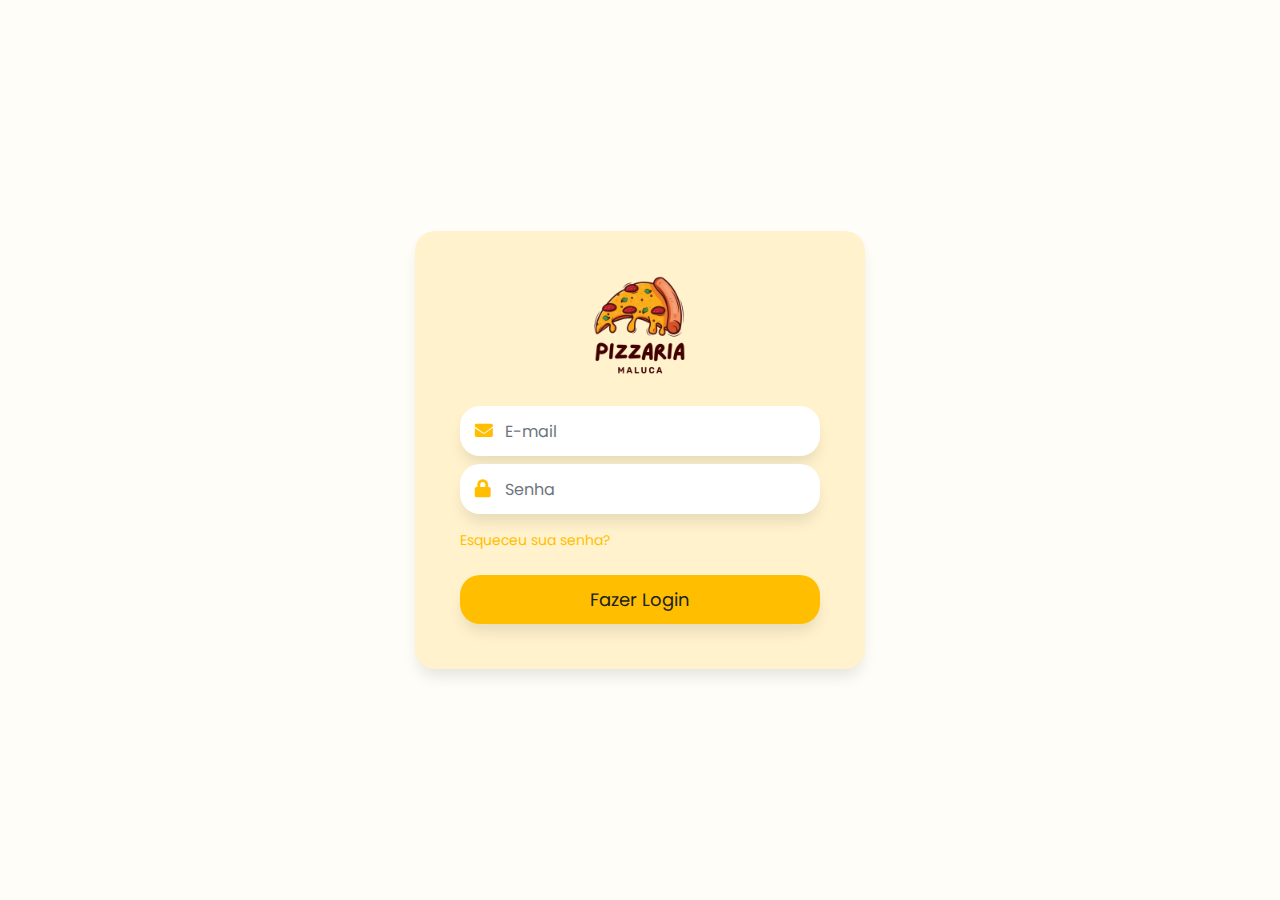
<file: client/painel/login.html>
<!DOCTYPE html>
<html lang="pt-br">
<head>
    <meta charset="UTF-8">
    <meta name="viewport" content="width=device-width, initial-scale=1.0">
    <title>Painel - Panel Pro</title>

    <link rel="stylesheet" href="../css/bootstrap.min.css" />
    <link rel="stylesheet" href="../css/fontawesome.css" />
    <link rel="stylesheet" href="../css/animate.css" />
    <link rel="stylesheet" href="../css/main.css" />
    <link rel="stylesheet" href="./css/painel.css" />
    <link rel="shortcut icon" href="../img/logo-primary-full.png" />

</head>
<body>

    <div class="container-mensagens" id="container-mensagens">

    </div>

    <section class="login">

        <div class="card card-login">

            <img src="../img/logo.png" width="100" />

            <div class="form-group mb-2">
                <span class="icon-form">
                    <i class="fas fa-envelope"></i>
                </span>
                <input id="txtEmailLogin" type="email" class="form-control" placeholder="E-mail" />
            </div>

            <div class="form-group mb-3">
                <span class="icon-form">
                    <i class="fas fa-lock"></i>
                </span>
                <input id="txtSenhaLogin" type="password" class="form-control" placeholder="Senha" />
            </div>

            <a href="#" class="link">
                Esqueceu sua senha?
            </a>

            <a id="btnLogin" href="#" class="btn btn-yellow btn-login mt-4">
                Fazer Login
            </a>

        </div>

    </section>


    <script type="text/javascript" src="../js/bootstrap.bundle.min.js"></script>
    <script type="text/javascript" src="../js/app.js"></script>
    <script type="text/javascript" src="./js/login.js"></script>
    
</body>
</html>
</file>
<file: client/css/main.css>
@font-face {
    font-family: 'PoppinsMedium';
    src: url('../fonts/Poppins-Medium.otf');
}

@font-face {
    font-family: 'PoppinsRegular';
    src: url('../fonts/Poppins-Regular.otf');
}

:root {
    --color-background: #fffdf7;
    --color-black: #212121;
    --color-text: #4f4f4f;
    --color-text-out: #90908e;
    --color-primary: #ffbf00;
    --color-primary-out: #ffda6f;
    --color-secondary: #fff2cc;
    --color-white: #ffffff;
    --color-red: #e74c3c;
    --color-green: #2ecc71;
    --color-separate: #cccccc;
    --color-input-out: #ececec;
    --box-shadow: 0px 10px 15px -3px rgba(0, 0, 0, 0.1);
}

html, body {
    font-family: 'PoppinsRegular', 'Rubik', sans-serif;
    background-color: var(--color-background);
    color: var(--color-text);
    font-size: 16px;
}

b {
    font-family: 'PoppinsMedium', 'Rubik', sans-serif;
}

.hidden {
    display: none!important;
}

.loader-full {
    position: fixed;
    left: 0;
    right: 0;
    top: 0;
    bottom: 0;
    z-index: 9999;
    background-color: rgb(255 253 247 / 95%);
    display: flex;
    justify-content: center;
    align-items: center;
}

.pr-0 {
    padding-right: 0px!important;
}

.bg-top {
    position: absolute;
    top: 0px;
    left: 0px;
    right: 0px;
    height: 110px;
    background-color: var(--color-secondary);
}

.container-mensagens {
    position: fixed;
    right: 20px;
    top: 20px;
    z-index: 9999;
}

.toast {
    opacity: 1!important;
    width: auto;
    color: var(--color-white);
    padding: 10px 25px;
    font-size: 16px;
    border-radius: 15px;
    margin-bottom: 10px;
}

.toast.red {
    background-color: var(--color-red);
}

.toast.green {
    background-color: var(--color-green);
}

.width-fix {
    width: calc(100% - 20px);
    max-width: 800px;
    margin: 0px auto;
}

.card {
    border-radius: 20px;
    padding: 15px 20px;
    font-size: 20px;
    box-shadow: var(--box-shadow) !important;
    border: none !important;
}

.container-img {
    width: 60px;
    height: 60px;
    background-position: center;
    background-repeat: no-repeat;
    margin-right: 20px;
    border-radius: 20px;
}

.infos {
    flex: 1;
    display: flex;
    flex-direction: column;
    justify-content: center;
}

.infos h1 {
    font-size: 18px;
    margin-bottom: 5px;
    color: var(--color-black);
}

.infos-sub {
    display: flex;
    justify-content: space-between;
    align-items: center;
}

.status-open {
    font-size: 14px;
    margin-bottom: 0px;
    color: var(--color-green);
}

.status-open.closed {
    color: var(--color-red);
}

.link {
    text-decoration: none !important;
    font-size: 14px;
    color: var(--color-primary) !important;
}

section.categoria {
    position: sticky;
    top: 0;
    left: 0;
    z-index: 100;
    background: var(--color-background);
    width: 100%;
    padding-top: 15px;
}

.container-menu {
    margin-bottom: 30px;
    overflow-x: auto;
    overflow-y: hidden;
    display: flex;
    padding-bottom: 5px;
    padding-top: 5px;
    padding-left: 10px;
}

.item-categoria {
    flex: none;
}

.btn-white {
    color: var(--color-black);
    background-color: var(--color-white);
    border-radius: 20px;
    padding: 15px 25px;
    font-size: 20px;
    box-shadow: var(--box-shadow);
}

.btn-yellow {
    border: none!important;
    background-color: var(--color-primary);
    color: var(--color-black)!important;
    border-radius: 20px;
    padding: 15px 25px;
    font-size: 20px;
    box-shadow: var(--box-shadow);
}

.btn-red {
    border: none!important;
    background-color: var(--color-red);
    color: var(--color-white)!important;
    border-radius: 20px;
    padding: 15px 25px;
    font-size: 20px;
    box-shadow: var(--box-shadow);
}

.btn-sm {
   padding: 8px 13px;
   border-radius: 15px;
   font-size: 16px;
}

.btn-white:hover, .btn-white.active {
    background-color: var(--color-primary);
}

.title-categoria {
    color: var(--color-black);
    margin-left: 5px;
}

.container-group .card {
    padding: 15px;
    cursor: pointer;
}

.container-img-produto {
    width: 100px;
    height: 100px;
    background-repeat: no-repeat;
    background-position: center;
    background-color: var(--color-secondary);
    border-radius: 15px;
    margin-right: 20px;
    flex: none;
}

.infos-produto {
    display: flex;
    flex-direction: column;
    justify-content: center;
}

.infos-produto .name {
    font-size: 18px;
    color: var(--color-black);
    margin-bottom: 0px;
}

.infos-produto .description {
    font-size: 14px;
    color: var(--color-text);
    margin-bottom: 5px;
}

.infos-produto .price {
    font-size: 16px;
    color: var(--color-primary);
    margin-bottom: 0px;
}

.menu-bottom {
    position: fixed;
    right: 0;
    left: 0;
    bottom: 10px;
    width: calc(100% - 20px);
    max-width: 800px;
    margin: 0 auto;
    border-radius: 50px;
    padding: 5px;
    font-size: 20px;
    box-shadow: var(--box-shadow);
    background-color: var(--color-secondary);
    border: 1px solid #ffe28c;
    display: flex;
    justify-content: space-around;
    align-items: center;
}

.menu-bottom-item {
    text-decoration: none!important;
    color: var(--color-text-out) !important;
    font-size: 14px;
    flex: 1;
    text-align: center;
    padding: 12px 15px;
}

.menu-bottom-item.active {
    color: var(--color-black)!important;
    font-weight: bold;
    box-shadow: var(--box-shadow);
    background-color: var(--color-primary);
    border-radius: 50px;
}

.badge-total-carrinho {
    width: 21px;
    height: 21px;
    background-color: var(--color-primary);
    color: var(--color-black);
    border-radius: 50px;
    font-size: 12px;
    font-weight: bold;
    display: inline-block;
    position: relative;
    padding-top: 2px;
    margin-right: 2px;
}

.menu-bottom.disabled {
    justify-content: center;
    padding: 15px;
    font-size: 18px;
}

/* Detalhes do produto */

.bg-top.details {
    height: 410px;
}

.container-voltar {
    width: 30px;
    height: 30px;
    display: flex;
    justify-content: center;
    align-items: center;
    text-decoration: none!important;
    font-size: 18px;
    color: var(--color-black)!important;
}

.container-imagem-produto {
    height: 240px;
    width: 100%;
    background-position: center;
    background-repeat: no-repeat;
    position: relative;
    border-radius: 20px;
    margin: 0 auto;
    margin-bottom: 10px;
}

.sub-title-categoria {
    color: var(--color-text);
    margin-left: 5px;
    font-size: 14px;
}

.card-opcionais {
    display: flex;
    flex-direction: row;
}

.infos-produto-opcional {
    flex: 1;
    display: flex;
    justify-content: space-between;
    font-size: 14px;
    align-items: center;
}

.infos-produto-opcional .name, .infos-produto-opcional .price {
    color: var(--color-black);
}

.opcionais .badge {
    float: right;
    background-color: var(--color-secondary);
    padding: 7px 12px;
    border-radius: 50px;
    color: var(--color-black);
    margin-top: 5px;
}

.checks {
    margin-left: 10px;
}

.container-check {
    display: block;
    position: relative;
    padding-left: 25px;
    margin-bottom: 12px;
    cursor: pointer;
    font-size: 22px;
    user-select: none;
    -webkit-user-select: none;
    -moz-user-select: none;
}

.container-check input {
    position: absolute;
    opacity: 0;
    cursor: pointer;
    height: 0;
    width: 0;
}

.checkmark {
    position: absolute;
    top: -2px;
    left: 0;
    height: 25px;
    width: 25px;
    border-radius: 50px;
    background-color: var(--color-input-out);
}

.container-check:hover input~.checkmark {
    background-color: var(--color-text-out);
}

.container-check input:checked~.checkmark {
    background-color: var(--color-primary);
}

.checkmark::after {
    content: "";
    position: absolute;
    display: none;
}

.container-check input:checked~.checkmark::after {
    display: block;
}

.container-check .checkmark::after {
    left: 9px;
    top: 7px;
    width: 6px;
    height: 10px;
    border: solid var(--color-white);
    transform: rotate(45deg);
    -webkit-transform: rotate(45deg);
    -ms-transform: rotate(45deg);
    border-width: 0 3px 3px 0;
}

.form-control {
    background-color: var(--color-white);
    color: var(--color-black)!important;
    border-radius: 20px;
    padding: 15px 25px;
    font-size: 16px;
    box-shadow: var(--box-shadow)!important;
    border: none!important;
    height: 50px;
}

textarea {
    height: 150px!important;
}

.menu-bottom.details {
    justify-content: space-between;
    padding: 8px 15px;
}

.add-carrinho {
    display: flex;
    text-align: center;
    height: 30px;
    justify-content: center;
    align-items: center;
}

.btn-menos, .btn-mais {
    color: var(--color-black);
    padding: 8px 12px;
    border-radius: 10px;
    font-size: 14px;
    cursor: pointer;
    background: var(--color-primary-out);
}

.add-numero-itens {
    color: var(--color-black);
    padding: 2px 15px;
    font-size: 18px;
}

/* Sobre a empresa */

.bg-top.sobre {
    height: 180px;
}

.title-sobre {
    margin-bottom: 20px!important;
    margin-top: 5px;
    margin-right: 100px;
}

.sobre {
    font-size: 14px;
    color: var(--color-text);
}

.container-img-sobre {
    position: absolute;
    right: 20px;
    margin-top: -50px;
    width: 90px;
    height: 90px;
    background-repeat: no-repeat;
    background-position: center;
    background-color: var(--color-white);
    border-radius: 15px;
    box-shadow: var(--box-shadow)!important;
}

.normal-text {
    font-size: 14px;
    color: var(--color-text);
}

.normal-text b {
    color: var(--color-black);
}

.btn-full {
    font-weight: bold;
    position: fixed;
    right: 0;
    left: 0;
    bottom: 10px;
    width: calc(100% - 20px);
    max-width: 800px;
    margin: 0 auto;
    border-radius: 20px;
    padding: 15px 25px;
    font-size: 18px;
    box-shadow: var(--box-shadow)!important;
    border: 1px solid #ffe28c;
    display: flex;
    justify-content: space-between;
    align-items: center;
}

.btn-full.voltar {
    justify-content: center;
}

/* Carrinho */

.bg-top.pedido {
    height: 180px;
}

.container-detalhes {
    display: flex;
}

.carrinho .detalhes-produto {
    flex: 1;
    display: flex;
    flex-direction: column;
    justify-content: center;
}

.carrinho .infos-produto {
    flex: 1;
    flex-direction: row;
    justify-content: space-between;
}

.carrinho .infos-produto .name {
    font-size: 16px;
}

.carrinho .infos-produto .price {
    font-size: 14px;
    color: var(--color-black);
}

.carrinho .infos-produto .name-opcional,
.carrinho .infos-produto .price-opcional,
.carrinho .infos-produto .obs-opcional {
    font-size: 14px;
    color: var(--color-text);
    margin-left: 10px;
}

.carrinho .infos-produto .obs-opcional {
    margin-right: 75px;
}

.detalhes-produto-edit {
    font-size: 14px;
    padding-left: 10px;
    padding-right: 10px;
    color: var(--color-primary);
    cursor: pointer;
}

.carrinho .infos-produto .name-total {
    font-size: 18px;
    color: var(--color-black);
}

.carrinho .infos-produto .price-total {
    font-size: 18px;
    color: var(--color-primary);
}

.card-select {
    border: 2px dashed var(--color-primary)!important;
    cursor: pointer;
}

.color-primary {
    color: var(--color-primary);
}

.color-green {
    color: var(--color-green)!important;
}

.card-address {
    cursor: pointer;
    display: flex;
    flex-direction: row;
    justify-content: center;
    align-items: center;
}

.img-icon-details {
    width: 50px;
    height: 50px;
    background-color: var(--color-secondary);
    color: var(--color-black);
    font-size: 22px;
    border-radius: 11px;
    display: flex;
    justify-content: center;
    align-items: center;
}

.card-address .infos {
    padding-left: 15px;
    padding-right: 15px;
    font-size: 14px;
}

.card-address .infos .name {
    color: var(--color-black);
}

.icon-edit {
    font-size: 16px;
    color: var(--color-primary);
}

/* Pedido */

.card-status-pedido {
    display: flex;
    flex-direction: row;
    justify-content: center;
    align-items: center;
    padding: 10px 15px;
}

.card-status-pedido .infos {
    padding-left: 15px;
    padding-right: 15px;
    font-size: 14px;
}

.card-status-pedido .infos .name {
    color: var(--color-black);
}

.detalhes-produto {
    flex: 1;
    padding-left: 5px;
}

.detalhes-produto-acoes {
    cursor: pointer;
    display: flex;
    align-items: center;
    flex-direction: column;
    font-size: 14px;
    padding: 5px 15px;
    border-right: 1px solid var(--color-separate);
    color: var(--color-black);
}

.detalhes-produto-acoes:last-child {
    border: none;
}

.detalhes-produto-acoes i {
    font-size: 18px;
}

.pedido .name-total {
    font-size: 14px;
    color: var(--color-black);
}

.pedido .price-total {
    font-size: 16px;
    color: var(--color-primary);
}

.card-status-pedido.active {
    background-color: var(--color-primary-out);
}

.img-icon-details.status {
    width: 30px;
    height: 30px;
    font-size: 14px;
    border-radius: 8px;
}

.card-status-pedido.pending {
    opacity: 0.3;
}

.card-status-pedido.pending .img-icon-details {
    width: 30px;
    height: 30px;
    font-size: 14px;
    border-radius: 8px;
}

.card-status-pedido.cancelado .img-icon-details {
    background-color: var(--color-red);
    color: var(--color-white);
} 

/* Modal actions */

.modal-actions {
    position: fixed;
    left: 0;
    right: 0;
    top: 0;
    bottom: 0;
    background: rgb(0 0 0 / 70%);
    z-index: 1;
    display: flex;
    justify-content: center;
    align-items: end;
    flex-direction: column;
}

.backdrop {
    flex: 1;
    width: 100%;
    height: 100%;
}

.width-fix.container-modal-actions {
    width: 100%;
    padding: 20px 30px;
    background: var(--color-white);
    display: flex;
    flex-direction: column;
    justify-content: center;
    align-items: center;
    border-top-left-radius: 10px;
    border-top-right-radius: 10px;
}

.width-fix.container-modal-actions a {
    text-decoration: none!important;
    width: 100%;
    display: block;
    padding: 15px;
    text-align: center;
    border-bottom: 1px solid var(--color-separate);
}

.width-fix.container-modal-actions a:last-child{
    border: none;
}

.color-red {
    color: var(--color-red);
}
</file>
<file: client/painel/css/painel.css>
/* Login */

.login {
    width: calc(100% - 20px);
    max-width: 450px;
    margin: 0 auto;
    display: flex;
    height: 100vh;
    justify-content: center;
    align-items: center;
}

.card-login {
    flex: 1;
    padding: 45px;
    background-color: var(--color-secondary);
}

.icon-form {
    position: absolute;
    margin-left: 15px;
    margin-top: 11px;
    color: var(--color-primary);
    font-size: 18px;
}

.card-login img {
    margin: 0 auto;
    margin-bottom: 30px;
}

.card-login input {
    padding-left: 45px;
}

.btn-login {
    padding: 11px;
    font-size: 18px;
}

/* Menu Left */

.menu-left {
    width: 250px;
    background-color: var(--color-secondary);
    position: fixed;
    left: 0;
    bottom: 0;
    top: 0;
    display: flex;
    flex-direction: column;
    padding-left: 25px;
}

.menu-left .menus {
    margin-top: 55px;
}

.menu-left .logo {
    text-align: center;
    margin-left: -25px;
    margin-top: 30px;
}

.menu-item {
    display: block;
    padding: 15px 30px;
    color: var(--color-black) !important;
    text-decoration: none !important;
}

.menu-item i {
    width: 18px;
    text-align: center;
    margin-right: 8px;
}

.menu-item.active {
    background-color: var(--color-background);
    border-top-left-radius: 15px;
    border-bottom-left-radius: 15px;
}

.menu-item.active::before {
    content: "";
    height: 50px;
    width: 25px;
    background-color: transparent;
    position: absolute;
    border-top-left-radius: 25px;
    box-shadow: 0 -25px 0 0 var(--color-background);
    right: 0;
    margin-top: -65px;
    rotate: 180deg;
}

.menu-item.active::after {
    content: "";
    height: 50px;
    width: 25px;
    background-color: transparent;
    position: absolute;
    border-top-right-radius: 25px;
    box-shadow: 0 -25px 0 0 var(--color-background);
    right: 0;
    margin-top: 40px;
}

/* Menu Topo */

h1.title-page {
    color: var(--color-black);
    font-size: 20px;
    flex: 1;
}

.container-right {
    display: flex;
    align-items: center;
}

.container-dados p {
    margin-bottom: 0;
    font-size: 16px;
    text-align: right;
    color: var(--color-black);
    line-height: 15px;
}

.container-dados span {
    font-size: 13px;
    text-align: right;
    color: var(--color-text-out);
}

.container-dados {
    margin-right: 30px;
}

.conteudo {
    padding-left: 270px;
    padding-right: 15px;
}

.conteudo-inner {
    margin-top: 50px;
}

/* Tela Pedidos */

.menus-pedido i {
    margin-right: 5px;
}

.menus-pedido a {
    margin-right: 10px;
    opacity: 0.5;
}

.menus-pedido a.active,
.menus-pedido a:hover {
    opacity: 1;
}

.badge-total-pedidos {
    display: inline-block;
    background-color: var(--color-primary-out);
    border-radius: 50px;
    font-size: 14px;
    width: 25px;
    text-align: center;
    margin-left: 5px;
}

.numero-pedido {
    font-size: 16px;
}

.card-pedido .dropdown {
    float: right;
}


.info-pedido {
    font-size: 16px;
    margin-bottom: 10px;
    color: var(--color-black);
}

.info-pedido i {
    width: 25px;
    text-align: center;
}

.info-pedido span {
    display: block;
    color: var(--color-text);
    font-size: 14px;
}

.separate {
    height: 1px;
    background-color: var(--color-text-out);
    margin-bottom: 10px;
    margin-top: 10px;
}

.horario-pedido {
    margin-bottom: 0px;
    font-size: 14px;
}

.total-pedido {
    text-align: right;
    margin-bottom: 0px;
    margin-top: 15px;
    color: var(--color-primary);
}

.card-pedido {
    box-shadow: 1px 0px 15px 3px rgba(0, 0, 0, 0.1) !important;
    border-radius: 0px;
}

.card-pedido::before {
    content: '';
    position: absolute;
    left: 0;
    height: 10px;
    width: 100%;
    top: -7px;
    background: radial-gradient(circle, transparent, transparent 50%, #ffffff 50%, #ffffff 100%) -7px -8px / 16px 16px repeat-x;
}

.card-pedido::after {
    content: '';
    position: absolute;
    left: 0;
    height: 10px;
    width: 100%;
    bottom: -7px;
    background: radial-gradient(circle, transparent, transparent 50%, #ffffff 50%, #ffffff 100%) -15px 2px / 16px 16px repeat-x;
}

.card-pedido:hover {
    background-color: var(--color-secondary);
}

.card-pedido:hover::before, .card-pedido:hover::after {
    background-image: radial-gradient(circle, transparent, transparent 50%, var(--color-secondary) 50%, var(--color-secondary) 100%);
}

.card-content {
    cursor: pointer;
}

.card-pedido-body {
    height: 140px;
}

/* Modal detalhes */

.modal-content {
    background: transparent;
    border: none;
}

.modal-header {
    border-bottom: 0;
    background-color: var(--color-background);
    border-radius: 0px;
}

.modal-header::before {
    content: '';
    position: absolute;
    left: 0;
    height: 10px;
    width: 100%;
    top: -8px;
    background: radial-gradient(circle, transparent, transparent 50%, var(--color-background) 50%, var(--color-background) 100%) -7px -8px / 16px 16px repeat-x;
}

.modal-title {
    font-size: 18px;
    color: var(--color-black);
}

.modal-title .horario-pedido {
    font-size: 14px;
    color: var(--color-text);
    padding-left: 15px;
}

.modal-body {
    padding: 0;
}

.container-dados-pedido {
    padding: 20px;
    padding-bottom: 25px;
    background-color: var(--color-background);
}

.container-dados-pedido .d-flex {
    justify-content: space-between;
}

.cursor-default {
    cursor: default!important;
}

.container-dados-pedido .info-pedido {
    font-size: 14px;
    color: var(--color-text);
}

.container-itens-pedido {
    padding: 20px;
    background-color: var(--color-white);
}

.container-itens-pedido .card-item {
    padding: 5px 0px 10px 0px;
    border-bottom: 1px dashed #cdcdcd;
}

.container-itens-pedido .card-item:last-child {
    border: none;
}

.container-itens-pedido::after {
    content: '';
    position: absolute;
    left: 0;
    height: 10px;
    width: 100%;
    margin-top: 17px;
    background: radial-gradient(circle, transparent, transparent 50%, #ffffff 50%, #ffffff 100%) -15px 2px / 16px 16px repeat-x;
}

.footer-btn {
    display: flex;
    justify-content: end;
}

/* Cardápio */

.card-drag {
    display: flex;
    flex-direction: row;
    justify-content: center;
    align-items: center;
}

.drag-icon {
    display: flex;
    width: 25px;
    justify-content: center;
    align-items: center;
    font-size: 16px;
    height: 35px;
    cursor: grab;
}

.card-drag .infos {
    flex: 1;
    padding-left: 15px;
    padding-right: 15px;
    font-size: 16px;
}

.card-drag .infos .name {
    color: var(--color-black)!important;
    text-decoration: none!important;
}

.actions {
    display: flex;
}

.icon-action {
    margin-left: 10px;
    font-size: 16px;
    color: var(--color-black)!important;
    text-decoration: none!important;
    width: 35px;
    height: 35px;
    background-color: var(--color-white);
    border-radius: 50px;
    display: flex;
    justify-content: center;
    align-items: center;
    cursor: pointer;
    transition: all 0.3s;
    box-shadow: var(--box-shadow);
}

.icon-action:hover {
    background-color: var(--color-secondary);
}

.title-produtos {
    font-size: 14px;
    color: var(--color-black);
}

.drag-icon-produto {
    display: flex;
    width: 35px;
    justify-content: center;
    align-items: center;
    font-size: 16px;
    cursor: grab;
}

.lista-produtos .container-img-produto {
    display: flex;
    justify-content: end;
    align-items: end;
}

.lista-produtos .infos-produto {
    flex: 1;
}

.badge-adicionais {
    position: absolute;
    top: 6px;
    margin-left: 19px;
    font-size: 12px;
    background-color: var(--color-primary);
    color: var(--color-black);
    width: 20px;
    height: 20px;
    border-radius: 50px;
    display: flex;
    justify-content: center;
    align-items: center;
}

/* Delivery e Retirada */

.menus-config i {
    margin-right: 5px;
}

.menus-config a {
    margin-right: 10px;
}

.switch {
    position: relative;
    display: inline-block;
    width: 50px;
    height: 25px;
}

.switch input {
    opacity: 0;
    width: 0;
    height: 0;
}

.slider {
    position: absolute;
    cursor: pointer;
    top: 0;
    left: 0;
    right: 0;
    bottom: 0;
    background-color: var(--color-separate);
    transition: .4s;
    -webkit-transition: .4s;
}

.slider::before {
    content: "";
    position: absolute;
    height: 17px;
    width: 17px;
    left: 4px;
    bottom: 4px;
    background-color: var(--color-white);
    transition: .4s;
    -webkit-transition: .4s;
}

input:checked + .slider {
    background-color: var(--color-primary);
}

input:focus + .slider {
    box-shadow: 0 0 1px var(--color-primary);
}

input:checked + .slider::before {
    transform: translateX(25px);
    -webkit-transform: translateX(25px);
    -ms-transform: translateX(25px);
}

.slider.round {
    border-radius: 34px;
}

.slider.round::before {
    border-radius: 50%;
}

.infos.config .text {
    position: absolute;
    left: 60px;
    top: 2px;
}

.tempo {
    display: flex;
}

.tempo label {
    font-size: 14px;
    color: var(--color-black);
}

.tempo .form-group {
    margin-right: 20px;
}

.tempo .form-group:last-child {
    margin-right: 0px;
}

.tempo.disabled label {
    opacity: 0.65;
}

.tempo.disabled input {
    background-color: #f5f5f5!important;
}

.container-group.inline {
    display: flex;
    column-gap: 15px;
}

.group-select {
    display: flex;
}

.group-select .container-check {
    font-size: 16px;
    color: var(--color-black);
    font-weight: bold;
    padding-left: 35px;
    margin-right: 20px;
    margin-bottom: 0;
}

.form-sm {
    width: 150px;
}

.table {
    font-size: 16px;
}

.table td {
    color: var(--color-text);
    vertical-align: middle;
}

.badge {
    padding: 10px 15px;
    border-radius: 50px;
}

.badge-success {
    border: 1px solid var(--color-green);
    color: var(--color-green);
}

.badge-danger {
    border: 1px solid var(--color-red);
    color: var(--color-red);
}

.color-red {
    color: var(--color-red)!important;
}

.opacity-05 {
    opacity: 0.5;
}

/* Empresa */

.logo-empresa .container-img-sobre {
    position: relative;
    margin-top: 0;
    width: 110px;
    height: 110px;
    right: 0;
    margin-right: 20px;
}

.logo-empresa .icon-action {
    position: absolute;
    right: -10px;
    bottom: -10px;
}

.detalhes-empresa {
    flex: 1;
}

.detalhes-empresa textarea {
    height: 250px!important;
}

.container-cep .form-control {
    padding-right: 75px;
}

.container-cep .btn {
    float: right;
    margin-top: -45px;
    margin-right: 10px;
}

.horario .form-control {
    height: 52px;
}

.horario .btn-red {
    margin-top: 30px;
}

/* Relatórios */

.value-card {
    font-size: 20px;
    color: var(--color-black);
}

.card-table, .data-table {
    font-size: 14px!important;
}


/* Modal upload logo */

.modal-cadastro .modal-content {
    background-color: var(--color-white);
}

.upload #drop-area {
    border: 2px dashed var(--color-primary);
    border-radius: 20px;
    padding: 70px 30px;
    background: var(--color-white);
}

.upload #drop-area.highlight {
    background-color: var(--color-secondary);
}

.upload p {
    margin-top: 0;
    color: var(--color-black);
}

.upload .my-form {
    margin-bottom: 10px;
    text-align: center;
    padding-top: 15px;
    padding-bottom: 15px;
}

.upload #fileElem {
    display: none;
}

/* Modal de Edição / Cadastro */

.modal-form .modal-content, .modal-form .modal-header {
    background-color: var(--color-white);
}

.modal-form .modal-header {
    border-bottom: 1px solid #f5f5f5;
    border-top-right-radius: 5px;
    border-top-left-radius: 5px;
}

.modal-form .modal-header::before {
    content: none;
}

.modal-form .modal-body {
    padding: 20px;
}

.fa-select, .fa-select option {
    font-family: 'Lato', 'Font Awesome 5 Free';
    font-weight: 900;
}

#chartjs-tooltip {
    background-color: var(--color-secondary);
    border-radius: 10px;
    padding: 10px;
}

#chartjs-tooltip th,
#chartjs-tooltip b {
    font-weight: bold !important;
    color: var(--color-black);
}

#lblNenhumFaturamento {
    position: absolute;
    left: 0;
    right: 0;
    margin: 0 auto;
    text-align: center;
    margin-top: 175px;
    font-size: 18px;
    color: var(--color-black);
}


.flex-hint {
    display: flex;
    justify-content: center;
    flex-direction: column;
    border-left: 5px solid var(--color-primary);
    background-color: #ebebeb;
    border-radius: 10px;
}

.rascunho {
    float: right;
    color: var(--color-black);
    background-color: #e1e1e1;
    padding: 6px 10px;
    font-size: 11px;
}

.title-home-page {
    font-size: 18px;
    color: var(--color-black);
}

.title-card {
    font-size: 15px;
    font-weight: bold;
    color: var(--color-black);
}

#card-grafico-meios-pagamento, #card-grafico-tipos-entrega {
    height: 300px;
}

#card-grafico-dias-semana {
    height: 520px;
}
</file>
